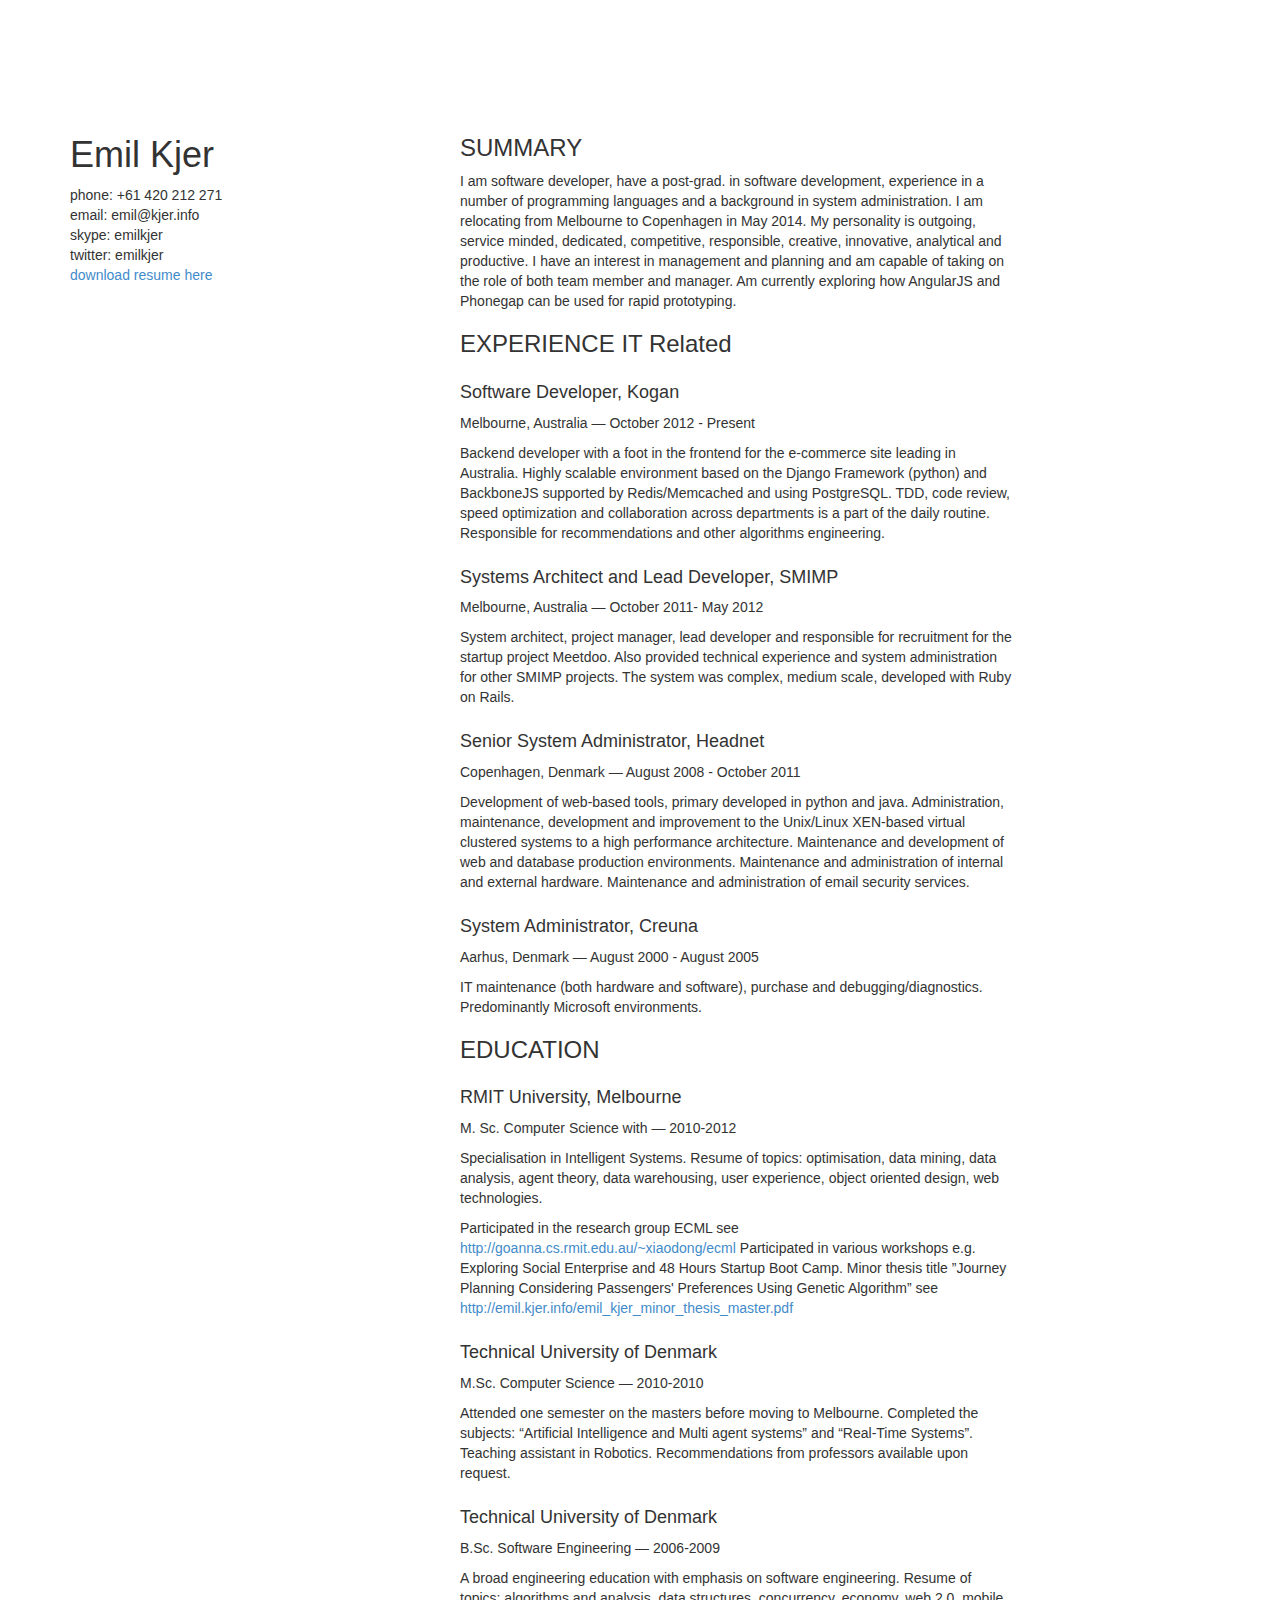
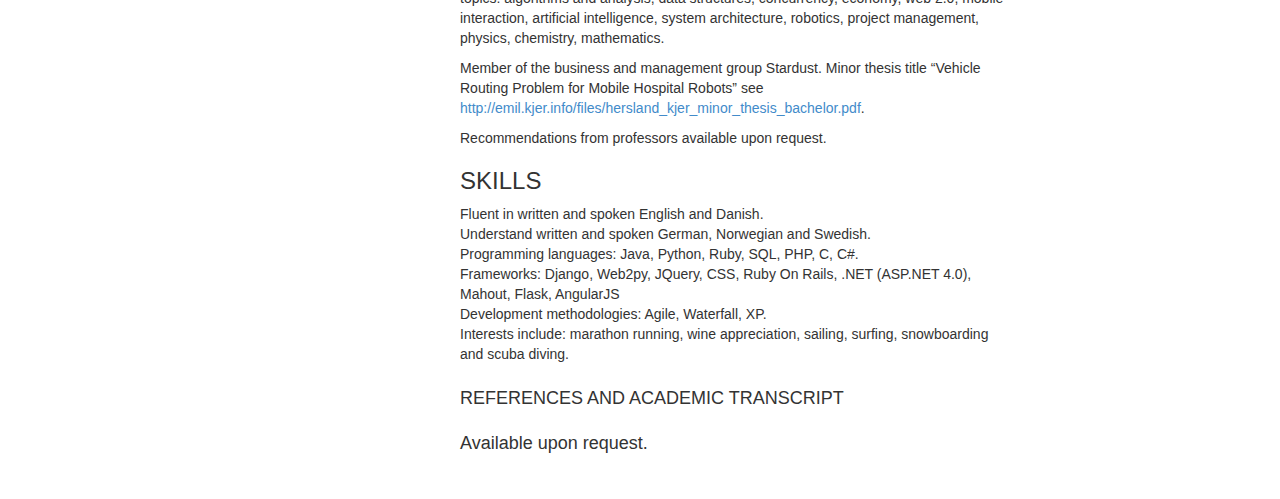
<file: index.html>
<!DOCTYPE html>
<html lang="en">
  <head>
    <meta charset="utf-8">
    <meta http-equiv="X-UA-Compatible" content="IE=edge">
    <meta name="viewport" content="width=device-width, initial-scale=1.0">
    <meta name="description" content="">
    <meta name="author" content="">
    

    <title>Emil Kjer</title>

    <link href="css/bootstrap.min.css" rel="stylesheet">
    <link href="css/styles.css" rel="stylesheet">
  </head>

  <body>
    <div class="container">
      <div class="row">
        <div class="col-md-3">
        <h1>Emil Kjer</h1>
        <ul class="contact list-unstyled">
          <li>phone: +61 420 212 271
          <li>email: emil@kjer.info
          <li>skype: emilkjer
          <li>twitter: emilkjer
          <li><a href='emil_kjer_cv.pdf'>download resume here</a>
        </ul>
        </div>
        <div class="col-md-6 col-md-offset-1">
          <h3>SUMMARY</h3>
          <p>I am software developer, have a post-grad. in software development, experience in a number of programming languages and a background in system administration. I am relocating from Melbourne to Copenhagen in May 2014. My personality is outgoing, service minded, dedicated, competitive, responsible, creative, innovative, analytical and productive. I have an interest in management and planning and am capable of taking on the role of both team member and manager. Am currently exploring how AngularJS and Phonegap can be used for rapid prototyping.
          </p>

          <h3>EXPERIENCE IT Related</h3>
          <h4>Software Developer, Kogan</h4>
          <p>Melbourne, Australia — October 2012 - Present</p>
          <p>
          Backend developer with a foot in the frontend for the e-commerce site leading in Australia. Highly scalable environment based on the Django Framework (python) and BackboneJS supported by Redis/Memcached and using PostgreSQL. TDD, code review, speed optimization and collaboration across departments is a part of the daily routine. Responsible for recommendations and other algorithms  engineering.
          </p>

          <h4>Systems Architect and Lead Developer, SMIMP</h4>
          <p>Melbourne, Australia — October 2011- May 2012</p>
          <p>
          System architect, project manager, lead developer and responsible for recruitment for the startup project Meetdoo. Also provided technical experience and system administration for other SMIMP projects. The system was complex, medium scale, developed with Ruby on Rails.
          </p>

          <h4>Senior System Administrator, Headnet</h4>
          <p>Copenhagen, Denmark — August 2008 - October 2011</p>
          <p>
          Development of web-based tools, primary developed in python and java.
          Administration, maintenance, development and improvement to the Unix/Linux XEN-based virtual clustered systems to a high performance architecture.
          Maintenance and development of web and database production environments.
          Maintenance and administration of internal and external hardware.
          Maintenance and administration of email security services.
          </p>

          <h4>System Administrator, Creuna</h4>
          <p>Aarhus, Denmark — August 2000 - August 2005</p>
          <p>
          IT maintenance (both hardware and software), purchase and debugging/diagnostics. 
          Predominantly Microsoft environments.
          </p>


          <h3>EDUCATION</h3>
          <h4>RMIT University, Melbourne</h4>
          <p>M. Sc. Computer Science with — 2010-2012</p>
                                                                                                 
          <p>Specialisation in Intelligent Systems. 
          Resume of topics: optimisation, data mining, data analysis, agent theory, data warehousing, user experience, object oriented design, web technologies.
          </p>

          <p>
          Participated in the research group ECML see <a href='http://goanna.cs.rmit.edu.au/~xiaodong/ecml' target='_new'>http://goanna.cs.rmit.edu.au/~xiaodong/ecml</a>
          Participated in various workshops e.g. Exploring Social Enterprise and 48 Hours Startup Boot Camp.
          Minor thesis title ”Journey Planning Considering Passengers' Preferences Using Genetic Algorithm” see <a href='files/emil_kjer_minor_thesis_master.pdf' target='_new'>http://emil.kjer.info/emil_kjer_minor_thesis_master.pdf</a>
          </p>

          <h4>Technical University of Denmark</h4>
          <p>M.Sc. Computer Science  — 2010-2010</p>
          <p>
          Attended one semester on the masters before moving to Melbourne. Completed the subjects: “Artificial  Intelligence and Multi agent systems” and “Real-Time Systems”.
          Teaching assistant in Robotics.
          Recommendations from professors available upon request.
          </p>

          <h4>Technical University of Denmark</h4>
          <p>B.Sc. Software Engineering — 2006-2009</p>
          <p>
            A broad engineering education with emphasis on software engineering. Resume of topics: algorithms and analysis, data structures, concurrency, economy, web 2.0, mobile interaction, artificial intelligence, system architecture, robotics, project management, physics, chemistry, mathematics.
          </p>

          <p>
          Member of the business and management group Stardust.
          Minor thesis title “Vehicle Routing Problem for Mobile Hospital Robots” see
          <a href='files/hersland_kjer_minor_thesis_bachelor.pdf' target='_new'>http://emil.kjer.info/files/hersland_kjer_minor_thesis_bachelor.pdf</a>.
          </p><p>
          Recommendations from professors available upon request.
          </p>

          <h3>SKILLS</h3>
          <ul class="contact list-unstyled">
            <li>Fluent in written and spoken English and Danish.
            <li>Understand written and spoken German, Norwegian and Swedish.
            <li>Programming languages: Java, Python, Ruby, SQL, PHP, C, C#.
            <li>Frameworks: Django, Web2py, JQuery, CSS, Ruby On Rails, .NET (ASP.NET 4.0), Mahout, Flask, AngularJS
            <li>Development methodologies: Agile, Waterfall, XP.
            <li>Interests include: marathon running, wine appreciation, sailing, surfing, snowboarding and scuba diving.
          </ul>

          <h4>REFERENCES AND ACADEMIC TRANSCRIPT</h3>

          <h4>Available upon request.</h4>
        </div>
      </div>


    </div>
  </body>
</html>
</file>
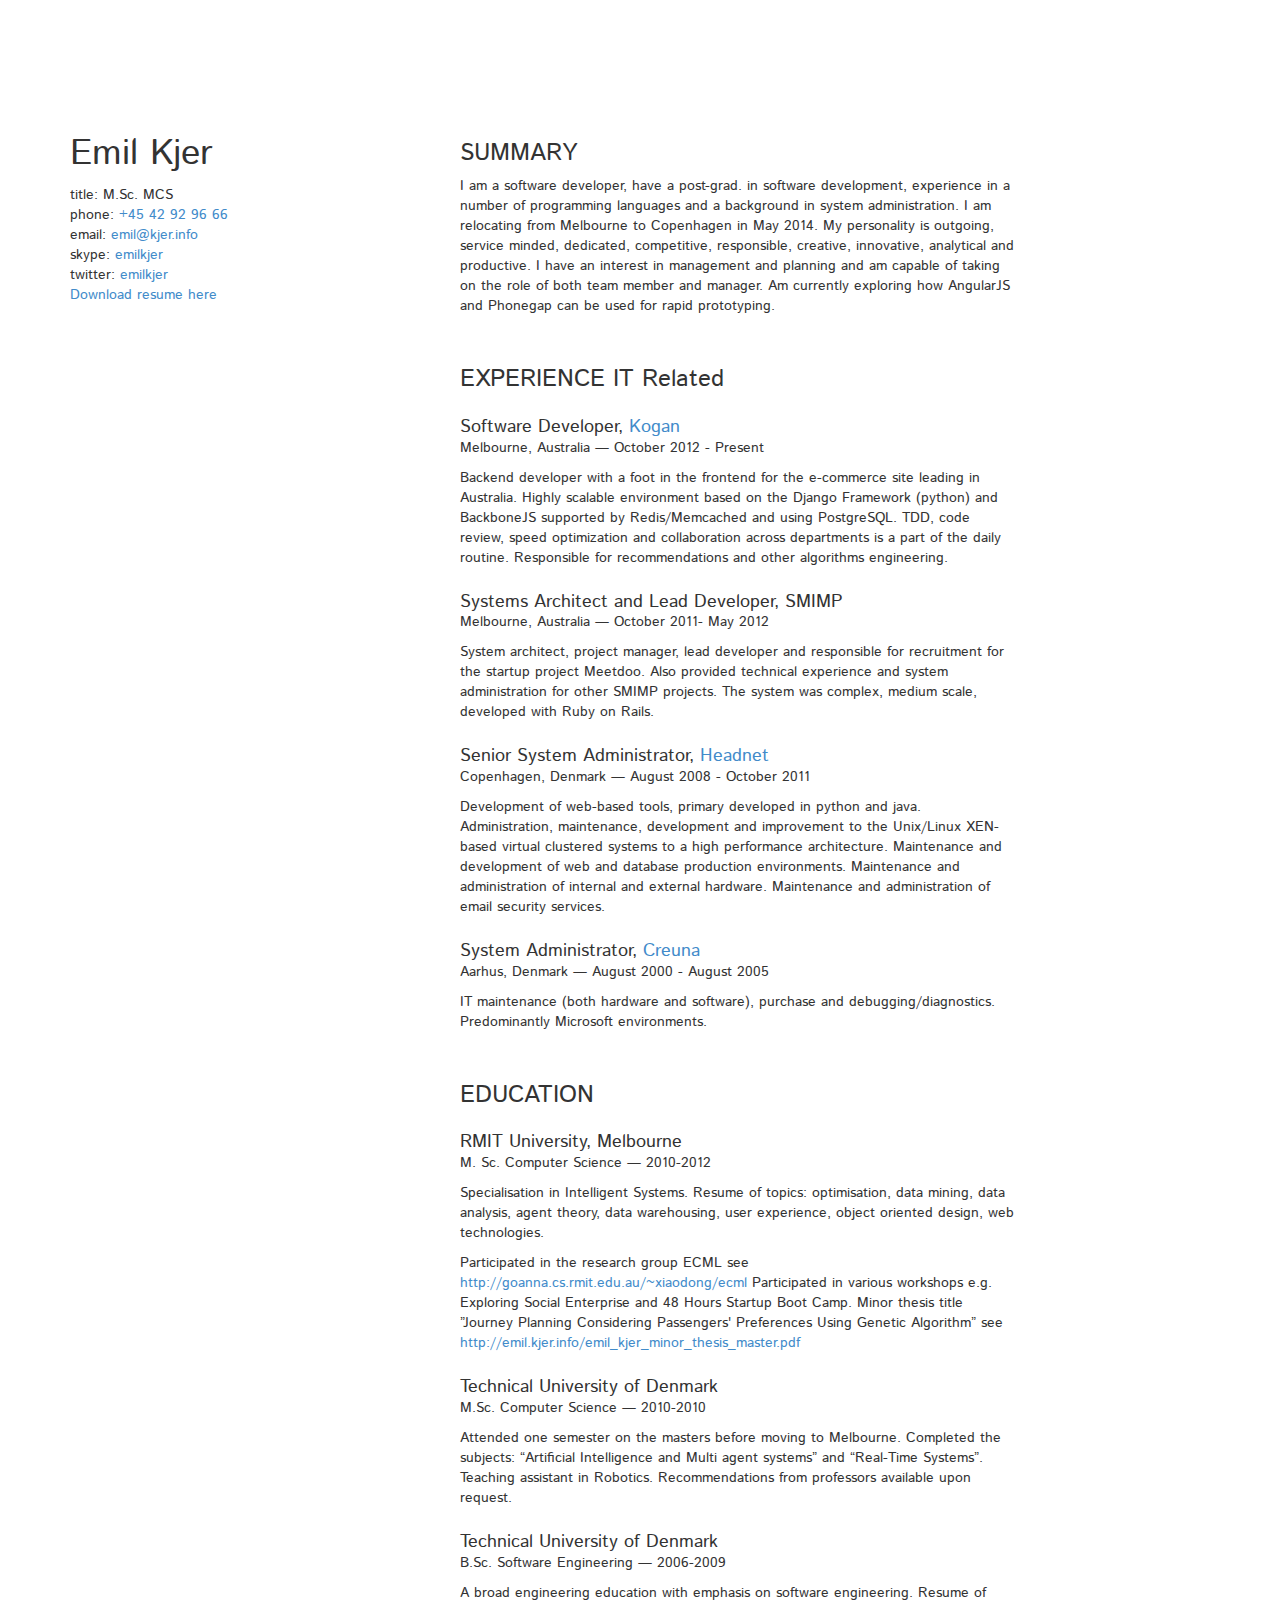
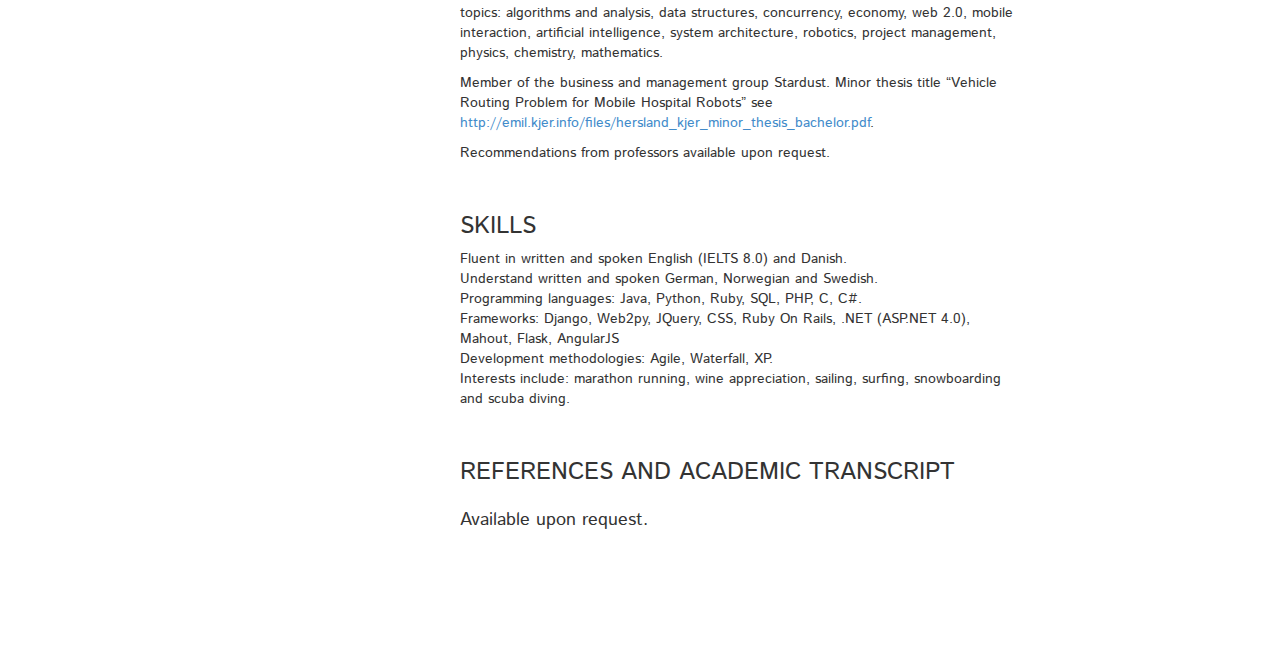
<file: www/index.html>
<!DOCTYPE html>
<html lang="en">
  <head>
    <meta charset="utf-8">
    <meta http-equiv="X-UA-Compatible" content="IE=edge">
    <meta name="viewport" content="width=device-width, initial-scale=1.0">
    <meta name="description" content="">
    <meta name="author" content="">
    

    <title>Emil Kjer</title>

    <link href="css/bootstrap.min.css" rel="stylesheet">
    <link href="css/styles.css" rel="stylesheet">
  </head>

  <body>
    <div class="container">
      <div class="row">
        <div class="col-md-3">
          <div itemscope itemtype="http://data-vocabulary.org/Person">
        <h1><span itemprop="name">Emil Kjer</span></h1>
        <ul class="contact list-unstyled">
          <li>title: <span itemprop="title">M.Sc. MCS</span>
          <li>phone: <a href='tel:+4542929666' itemprop='telephone'>+45 42 92 96 66</a>
          <li>email: <a href='mailto:emil@kjer.info' itemprop='email'>emil@kjer.info</a>
          <li>skype: <a href='skype:emilkjer'>emilkjer</a>
          <li>twitter: <a href='https://twitter.com/EmilKjer' target='_new'>emilkjer</a>
          <li><a href='files/emil_kjer_cv.pdf' target='_new'>Download resume here</a>
        </ul>
        </div></div>
        <div class="col-md-6 col-md-offset-1">
          <h3 class='page_top'>SUMMARY</h3>
          <p>I am a software developer, have a post-grad. in software development, experience in a number of programming languages and a background in system administration. I am relocating from Melbourne to Copenhagen in May 2014. My personality is outgoing, service minded, dedicated, competitive, responsible, creative, innovative, analytical and productive. I have an interest in management and planning and am capable of taking on the role of both team member and manager. Am currently exploring how AngularJS and Phonegap can be used for rapid prototyping.
          </p>

          <h3>EXPERIENCE IT Related</h3>
          <h4>Software Developer, <a href='http://kogan.com/au' target='_new'>Kogan</a></h4>
          <p>Melbourne, Australia — October 2012 - Present</p>
          <p>
          Backend developer with a foot in the frontend for the e-commerce site leading in Australia. Highly scalable environment based on the Django Framework (python) and BackboneJS supported by Redis/Memcached and using PostgreSQL. TDD, code review, speed optimization and collaboration across departments is a part of the daily routine. Responsible for recommendations and other algorithms  engineering.
          </p>

          <h4>Systems Architect and Lead Developer, SMIMP</h4>
          <p>Melbourne, Australia — October 2011- May 2012</p>
          <p>
          System architect, project manager, lead developer and responsible for recruitment for the startup project Meetdoo. Also provided technical experience and system administration for other SMIMP projects. The system was complex, medium scale, developed with Ruby on Rails.
          </p>

          <h4>Senior System Administrator, <a href='http://headnet.dk/' target='_new'>Headnet</a></h4>
          <p>Copenhagen, Denmark — August 2008 - October 2011</p>
          <p>
          Development of web-based tools, primary developed in python and java.
          Administration, maintenance, development and improvement to the Unix/Linux XEN-based virtual clustered systems to a high performance architecture.
          Maintenance and development of web and database production environments.
          Maintenance and administration of internal and external hardware.
          Maintenance and administration of email security services.
          </p>

          <h4>System Administrator, <a href='http://www.creuna.com/' target='_new'>Creuna</a></h4>
          <p>Aarhus, Denmark — August 2000 - August 2005</p>
          <p>
          IT maintenance (both hardware and software), purchase and debugging/diagnostics. 
          Predominantly Microsoft environments.
          </p>


          <h3>EDUCATION</h3>
          <h4>RMIT University, Melbourne</h4>
          <p>M. Sc. Computer Science — 2010-2012</p>
                                                                                                 
          <p>Specialisation in Intelligent Systems. 
          Resume of topics: optimisation, data mining, data analysis, agent theory, data warehousing, user experience, object oriented design, web technologies.
          </p>

          <p>
          Participated in the research group ECML see <a href='http://goanna.cs.rmit.edu.au/~xiaodong/ecml' target='_new'>http://goanna.cs.rmit.edu.au/~xiaodong/ecml</a>
          Participated in various workshops e.g. Exploring Social Enterprise and 48 Hours Startup Boot Camp.
          Minor thesis title ”Journey Planning Considering Passengers' Preferences Using Genetic Algorithm” see <a href='files/emil_kjer_minor_thesis_master.pdf' target='_new'>http://emil.kjer.info/emil_kjer_minor_thesis_master.pdf</a>
          </p>

          <h4>Technical University of Denmark</h4>
          <p>M.Sc. Computer Science  — 2010-2010</p>
          <p>
          Attended one semester on the masters before moving to Melbourne. Completed the subjects: “Artificial  Intelligence and Multi agent systems” and “Real-Time Systems”.
          Teaching assistant in Robotics.
          Recommendations from professors available upon request.
          </p>

          <h4>Technical University of Denmark</h4>
          <p>B.Sc. Software Engineering — 2006-2009</p>
          <p>
            A broad engineering education with emphasis on software engineering. Resume of topics: algorithms and analysis, data structures, concurrency, economy, web 2.0, mobile interaction, artificial intelligence, system architecture, robotics, project management, physics, chemistry, mathematics.
          </p>

          <p>
          Member of the business and management group Stardust.
          Minor thesis title “Vehicle Routing Problem for Mobile Hospital Robots” see
          <a href='files/hersland_kjer_minor_thesis_bachelor.pdf' target='_new'>http://emil.kjer.info/files/hersland_kjer_minor_thesis_bachelor.pdf</a>.
          </p><p>
          Recommendations from professors available upon request.
          </p>

          <h3>SKILLS</h3>
          <ul class="contact list-unstyled">
            <li>Fluent in written and spoken English (IELTS 8.0) and Danish.
            <li>Understand written and spoken German, Norwegian and Swedish.
            <li>Programming languages: Java, Python, Ruby, SQL, PHP, C, C#.
            <li>Frameworks: Django, Web2py, JQuery, CSS, Ruby On Rails, .NET (ASP.NET 4.0), Mahout, Flask, AngularJS
            <li>Development methodologies: Agile, Waterfall, XP.
            <li>Interests include: marathon running, wine appreciation, sailing, surfing, snowboarding and scuba diving.
          </ul>

          <h3>REFERENCES AND ACADEMIC TRANSCRIPT</h3>

          <h4 class='page_end'>Available upon request.</h4>
        </div>
      </div>


    </div>
  </body>
</html>
</file>
<file: css/styles.css>
.container {
  padding-top: 100px;
  padding-left: 15px;
  padding-right: 15px;
}

h4 {
  margin-top: 25px;
}
.row {
  margin-bottom: 20px;
}
.row .row {
  margin-top: 10px;
  margin-bottom: 0;
}
[class*="col-"] {
  padding-top: 15px;
  padding-bottom: 15px;
  /*background-color: #eee;*/
  /*border: 1px solid #ddd;*/
  /*background-color: rgba(86,61,124,.15);*/
  /*border: 1px solid rgba(86,61,124,.2);*/
}

hr {
  margin-top: 40px;
  margin-bottom: 40px;
}
</file>
<file: www/css/styles.css>
@import url(http://fonts.googleapis.com/css?family=Istok+Web);

.container {
  padding-top: 100px;
  padding-left: 15px;
  padding-right: 15px;
  font-family: 'Istok Web', sans-serif;
}
h3 {
  margin-top: 50px;
}

h4 {
  margin-top: 25px;
  margin-bottom: 0px;
}
[class*="col-"] {
  padding-top: 15px;
  padding-bottom: 15px;
  /*background-color: #eee;*/
  /*border: 1px solid #ddd;*/
  /*background-color: rgba(86,61,124,.15);*/
  /*border: 1px solid rgba(86,61,124,.2);*/
}

.page_top {
  margin-top: 25px;
}

.page_end {
  margin-bottom: 100px;
}
</file>
